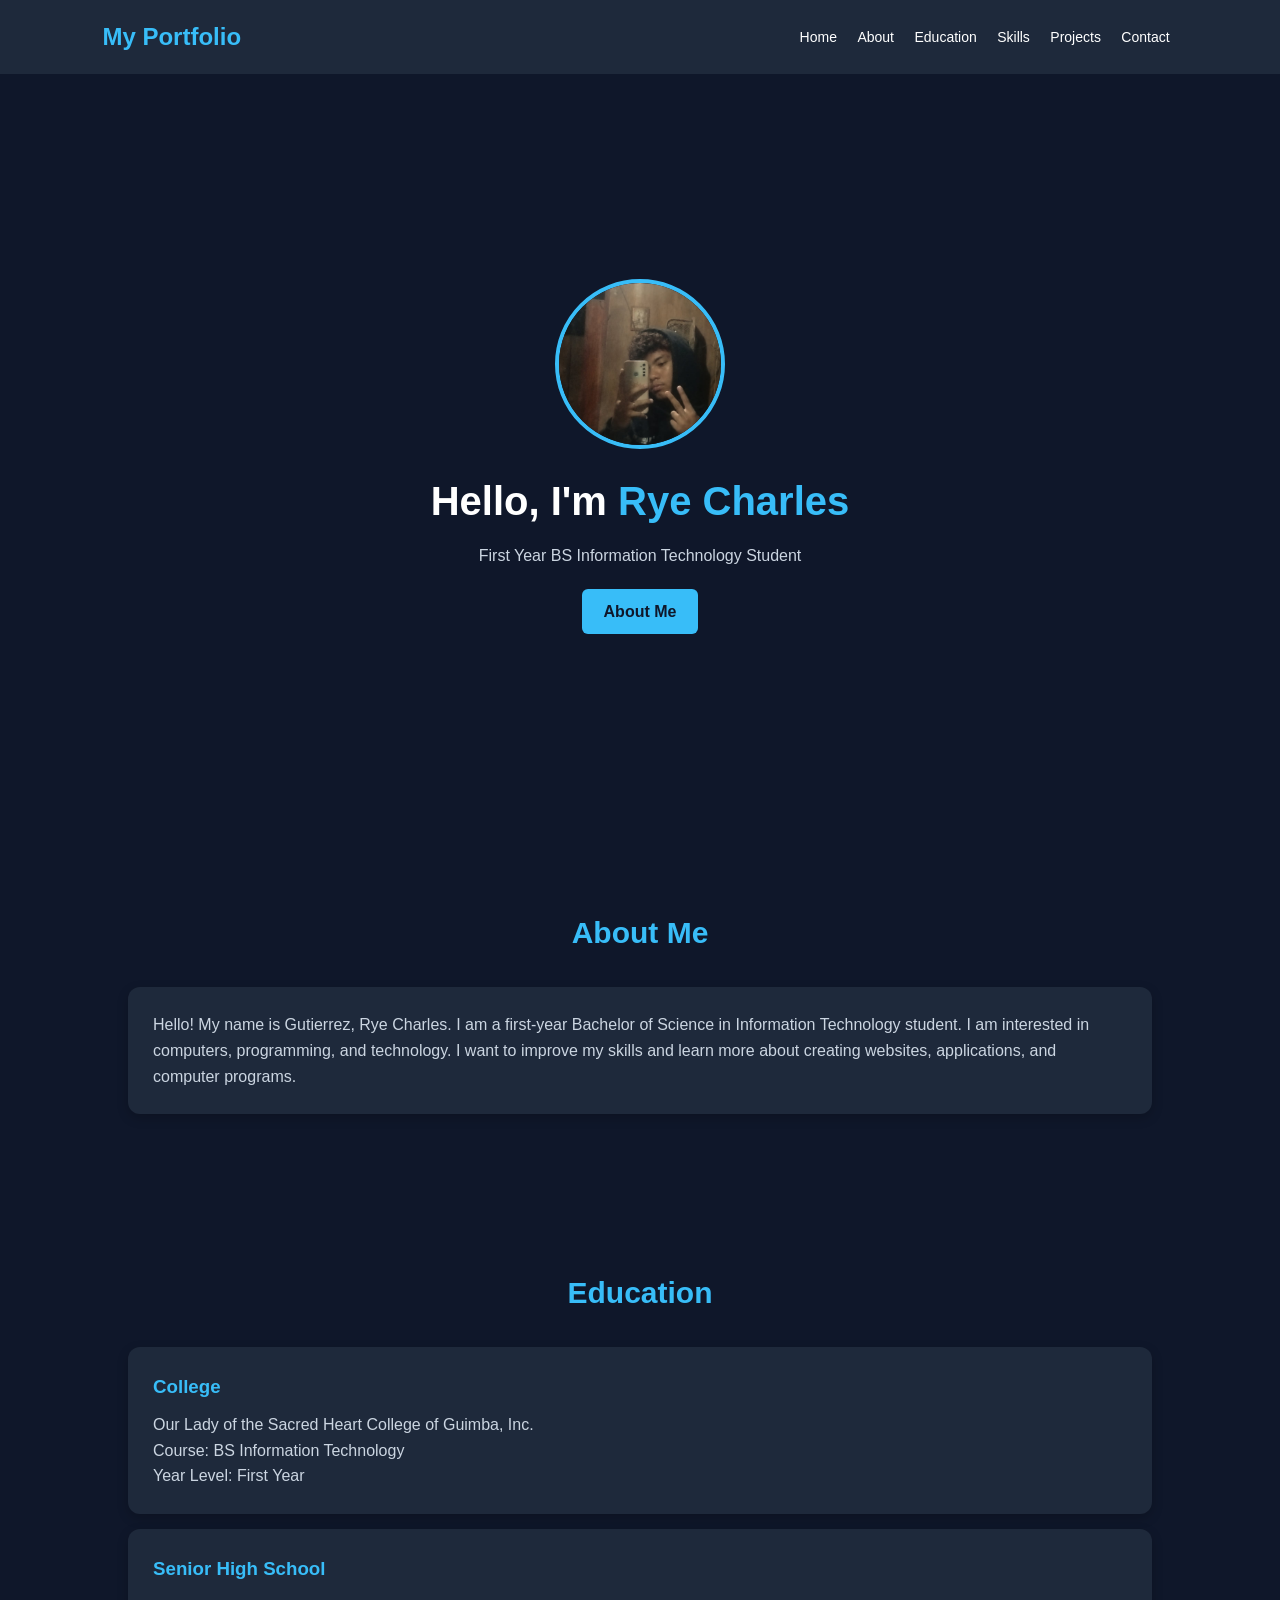
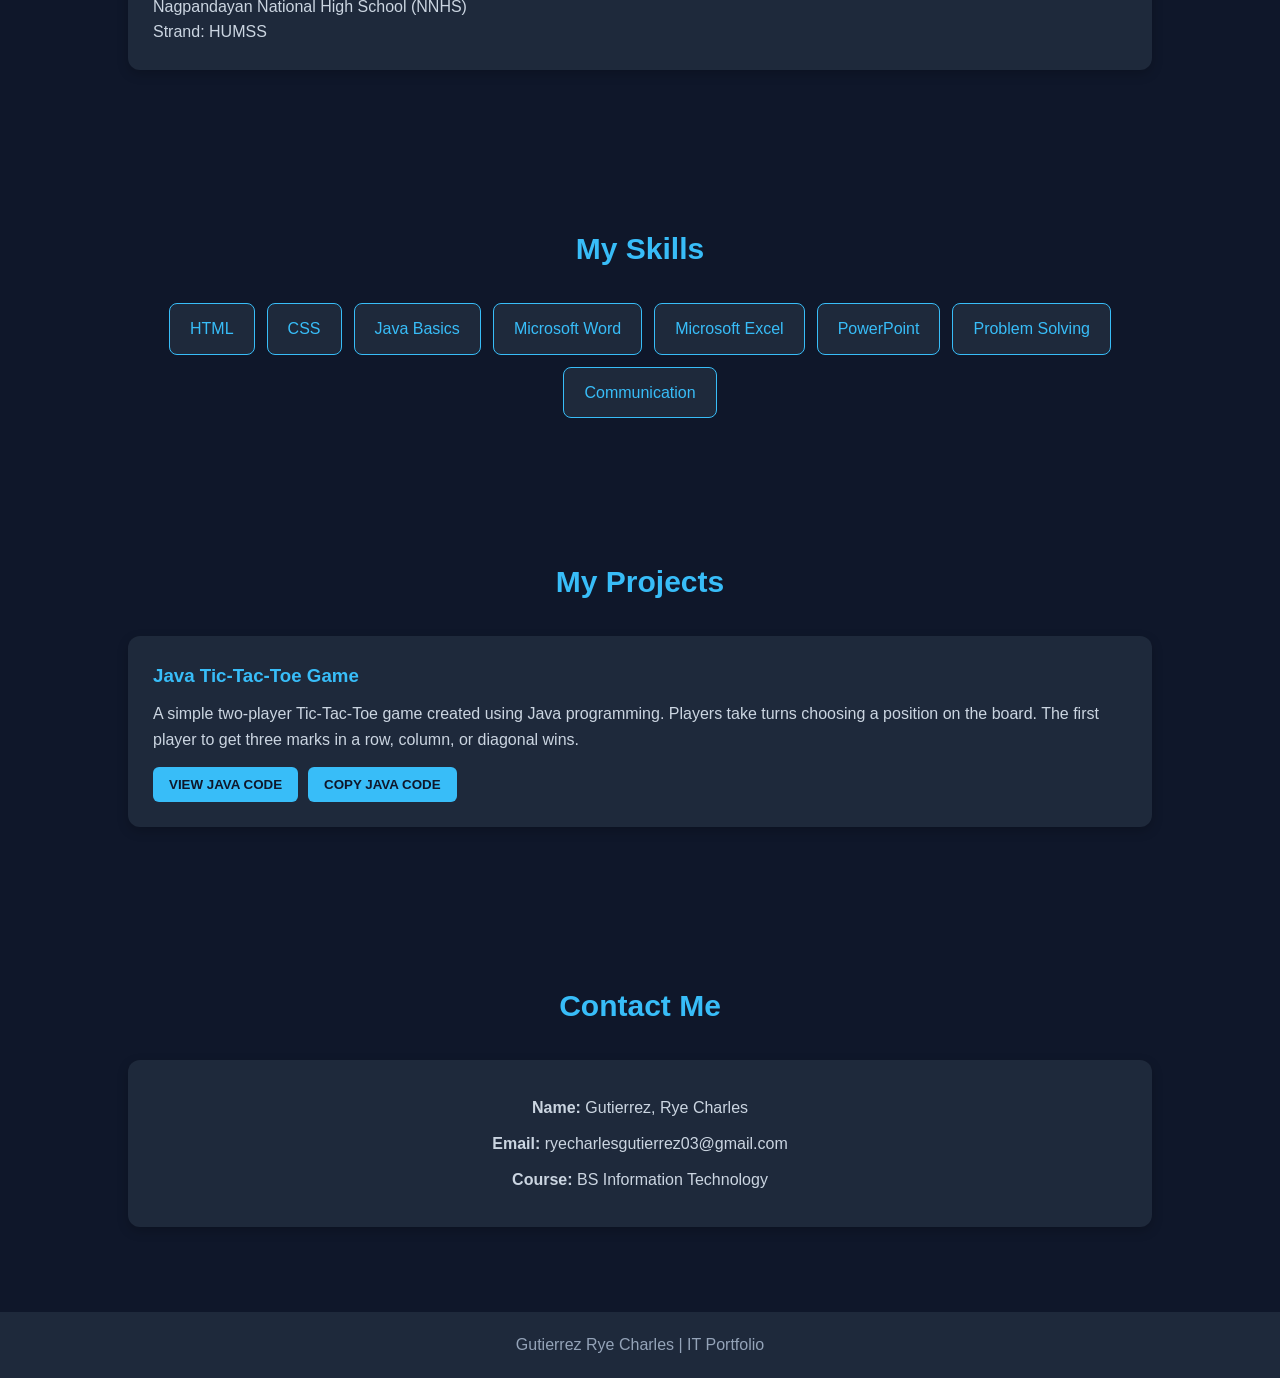
<file: index.html>
<!DOCTYPE html>
<html lang="en">
<head>
<meta charset="UTF-8">
<meta name="viewport" content="width=device-width, initial-scale=1.0">
<title>Rye Charles | IT Portfolio</title>

<link rel="stylesheet" href="charles.css">
</head>

<body>

<header>
    <h2>My Portfolio</h2>
    <nav>
        <a href="#home">Home</a>
        <a href="#about">About</a>
        <a href="#education">Education</a>
        <a href="#skills">Skills</a>
        <a href="#projects">Projects</a>
        <a href="#contact">Contact</a>
    </nav>
</header>

<section class="home" id="home">
    <img src="./gutierrez.png" alt="Profile Picture" class="profile-pic">

    <h1>Hello, I'm <span>Rye Charles</span></h1>
    <p>First Year BS Information Technology Student</p>
    <a href="#about" class="btn">About Me</a>
</section>

<section id="about">
    <h2 class="section-title">About Me</h2>

    <div class="card">
        <p>
            Hello! My name is Gutierrez, Rye Charles. I am a first-year
            Bachelor of Science in Information Technology student.
            I am interested in computers, programming, and technology.
            I want to improve my skills and learn more about creating
            websites, applications, and computer programs.
        </p>
    </div>
</section>

<section id="education">
    <h2 class="section-title">Education</h2>

    <div class="card">
        <h3>College</h3>
        <p>Our Lady of the Sacred Heart College of Guimba, Inc.</p>
        <p>Course: BS Information Technology</p>
        <p>Year Level: First Year</p>
    </div>

    <div class="card">
        <h3>Senior High School</h3>
        <p>Nagpandayan National High School (NNHS)</p>
        <p>Strand: HUMSS</p>
    </div>
</section>

<section id="skills">
    <h2 class="section-title">My Skills</h2>

    <div class="skills-container">
        <div class="skill">HTML</div>
        <div class="skill">CSS</div>
        <div class="skill">Java Basics</div>
        <div class="skill">Microsoft Word</div>
        <div class="skill">Microsoft Excel</div>
        <div class="skill">PowerPoint</div>
        <div class="skill">Problem Solving</div>
        <div class="skill">Communication</div>
    </div>
</section>

<section id="projects">
    <h2 class="section-title">My Projects</h2>

    <div class="card">
        <h3>Java Tic-Tac-Toe Game</h3>

        <p>
            A simple two-player Tic-Tac-Toe game created using
            Java programming. Players take turns choosing a
            position on the board. The first player to get three
            marks in a row, column, or diagonal wins.
        </p>

        <div class="project-buttons">
            <button class="game-button" onclick="showJavaCode()">
                VIEW JAVA CODE
            </button>

            <button class="game-button" onclick="copyJavaCode()">
                COPY JAVA CODE
            </button>
        </div>

        <pre id="javaCode"></pre>
    </div>
</section>

<section id="contact">
    <h2 class="section-title">Contact Me</h2>

    <div class="card contact-info">
        <p><strong>Name:</strong> Gutierrez, Rye Charles</p>
        <p><strong>Email:</strong> ryecharlesgutierrez03@gmail.com</p>
        <p><strong>Course:</strong> BS Information Technology</p>
    </div>
</section>

<footer>
    <p>Gutierrez Rye Charles | IT Portfolio</p>
</footer>

<script>
async function showJavaCode() {
    const codeBox = document.getElementById("javaCode");

    try {
        const response = await fetch("tictactoe.java");
        if (!response.ok) throw new Error("File not found");

        const code = await response.text();
        codeBox.textContent = code;
        codeBox.style.display = "block";
    } catch (error) {
        alert("Unable to load Java code. Please check TicTacToe.java.");
    }
}

async function copyJavaCode() {
    try {
        const response = await fetch("tictactoe.java");
        if (!response.ok) throw new Error("File not found");

        const code = await response.text();
        await navigator.clipboard.writeText(code);

        alert("Java code copied successfully!");
    } catch (error) {
        alert("Unable to copy Java code. Please open the Java file manually.");
    }
}
</script>

</body>
</html>
</file>
<file: charles.css>
* {
    margin: 0;
    padding: 0;
    box-sizing: border-box;
    scroll-behavior: smooth;
}

body {
    font-family: Arial, sans-serif;
    background: #0f172a;
    color: white;
    line-height: 1.6;
}

header {
    background: #1e293b;
    padding: 18px 8%;
    display: flex;
    justify-content: space-between;
    align-items: center;
    flex-wrap: wrap;
    position: sticky;
    top: 0;
    z-index: 100;
}

header h2 {
    color: #38bdf8;
}

nav a {
    color: white;
    text-decoration: none;
    margin: 8px;
    font-size: 14px;
}

nav a:hover {
    color: #38bdf8;
}

section {
    padding: 70px 10%;
}

.home {
    min-height: 85vh;
    display: flex;
    flex-direction: column;
    justify-content: center;
    align-items: center;
    text-align: center;
}

.profile-pic {
    width: 170px;
    height: 170px;
    object-fit: cover;
    border-radius: 50%;
    border: 4px solid #38bdf8;
    margin-bottom: 20px;
}

.home h1 {
    font-size: 40px;
    margin-bottom: 10px;
}

.home h1 span {
    color: #38bdf8;
}

.home p {
    color: #cbd5e1;
    margin-bottom: 20px;
}

.btn {
    display: inline-block;
    background: #38bdf8;
    color: #0f172a;
    padding: 10px 22px;
    border-radius: 6px;
    text-decoration: none;
    font-weight: bold;
}

.btn:hover {
    background: #7dd3fc;
}

.section-title {
    color: #38bdf8;
    font-size: 30px;
    text-align: center;
    margin-bottom: 30px;
}

.card {
    background: #1e293b;
    padding: 25px;
    border-radius: 12px;
    margin: 15px 0;
    box-shadow: 0 4px 12px rgba(0,0,0,0.2);
}

.card h3 {
    color: #38bdf8;
    margin-bottom: 10px;
}

.card p, .card li {
    color: #cbd5e1;
}

.skills-container {
    display: flex;
    flex-wrap: wrap;
    justify-content: center;
    gap: 12px;
}

.skill {
    background: #1e293b;
    border: 1px solid #38bdf8;
    color: #38bdf8;
    padding: 12px 20px;
    border-radius: 8px;
}

.project-buttons {
    margin-top: 15px;
    display: flex;
    gap: 10px;
    flex-wrap: wrap;
}

.game-button {
    background: #38bdf8;
    color: #0f172a;
    border: none;
    padding: 10px 16px;
    border-radius: 6px;
    cursor: pointer;
    font-weight: bold;
}

.game-button:hover {
    background: #7dd3fc;
}

#javaCode {
    display: none;
    background: #020617;
    color: #a5f3fc;
    padding: 20px;
    border-radius: 8px;
    margin-top: 20px;
    overflow-x: auto;
    white-space: pre;
    font-size: 13px;
}

.contact-info {
    text-align: center;
}

.contact-info p {
    margin: 10px;
    color: #cbd5e1;
}

footer {
    background: #1e293b;
    text-align: center;
    padding: 20px;
    color: #94a3b8;
}

@media (max-width: 650px) {
    header {
        justify-content: center;
        gap: 10px;
    }

    nav {
        text-align: center;
    }

    nav a {
        display: inline-block;
        margin: 5px;
    }

    .home h1 {
        font-size: 30px;
    }

    section {
        padding: 55px 7%;
    }
}
</file>
